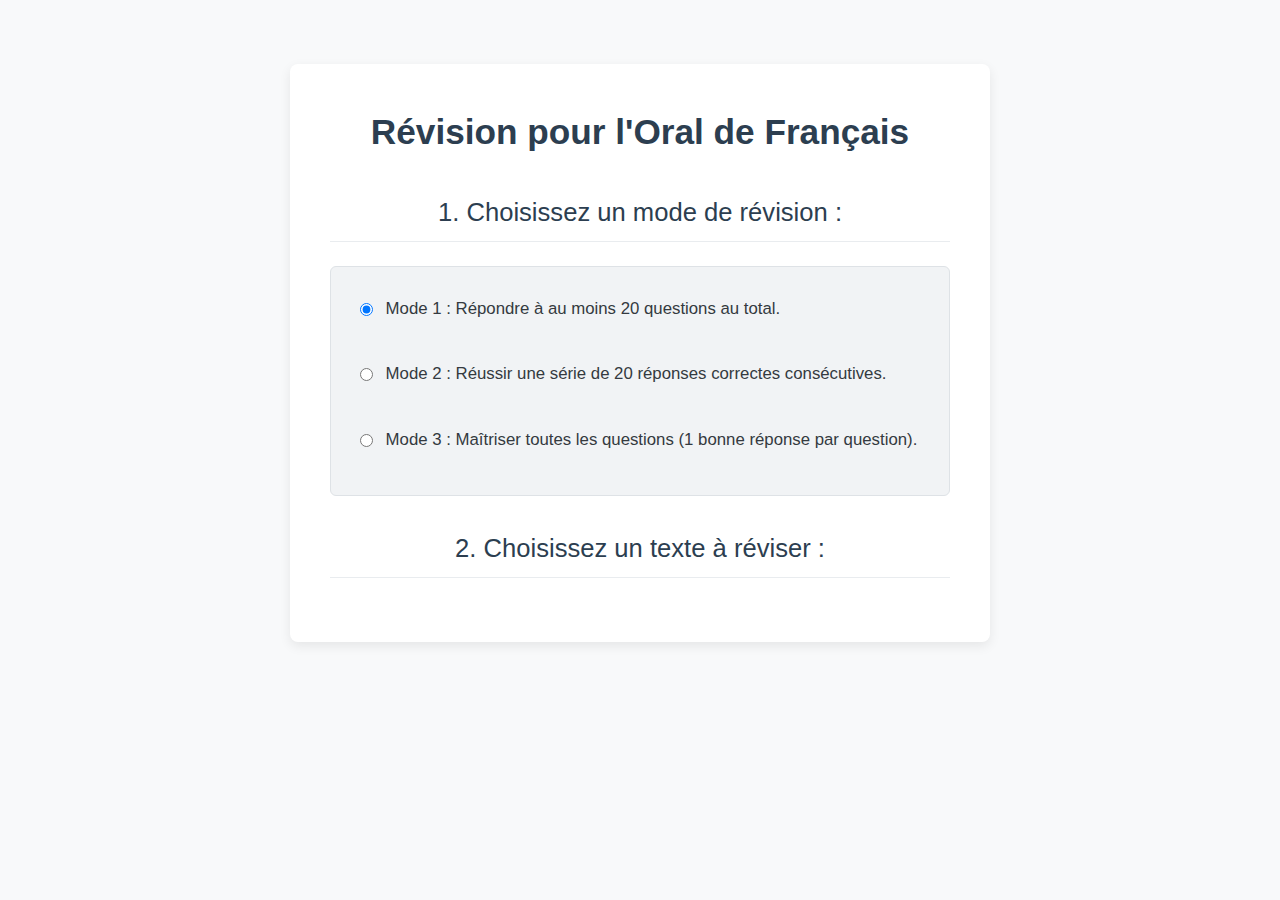
<file: index.html>
<!DOCTYPE html>
<html lang="fr">
<head>
    <meta charset="UTF-8">
    <meta name="viewport" content="width=device-width, initial-scale=1.0">
    <title>Révision Oral Français</title>
    <link rel="stylesheet" href="style.css">
</head>
<body>
    <div class="container">
        <h1>Révision pour l'Oral de Français</h1>

        <!-- Écran de Sélection du Texte et Mode -->
        <div id="selection-screen">
            <h2>1. Choisissez un mode de révision :</h2>
            <div id="mode-selection">
                <label>
                    <input type="radio" name="gameMode" value="total20" checked>
                    Mode 1 : Répondre à au moins 20 questions au total.
                </label>
                <label>
                    <input type="radio" name="gameMode" value="streak20">
                    Mode 2 : Réussir une série de 20 réponses correctes consécutives.
                </label>
                <label> <!-- NOUVELLE OPTION -->
                    <input type="radio" name="gameMode" value="mastery">
                    Mode 3 : Maîtriser toutes les questions (1 bonne réponse par question).
                </label>
            </div>

            <h2>2. Choisissez un texte à réviser :</h2>
            <div id="text-list">
                <!-- Les boutons des textes seront ajoutés ici par JavaScript -->
            </div>
        </div>

        <!-- Écran de Révision -->
        <div id="revision-screen" class="hidden">
             <!-- ... (reste identique) ... -->
             <h2 id="current-text-title"></h2>
            <div id="session-info">
                 Mode : <span id="current-mode-info"></span> |
                 Questions répondues : <span id="questions-answered">0</span> |
                 Série correcte : <span id="correct-streak">0</span> |
                 Score : <span id="current-score">0</span>
                 <!-- Ajout optionnel: Suivi Maîtrise -->
                 | Questions maîtrisées : <span id="mastered-count">0</span> / <span id="total-questions">0</span>
            </div>
            <div id="question-container">
                <p id="question-text"></p>
                <blockquote id="question-extract" class="hidden"></blockquote>
                <div id="answer-options"></div>
            </div>
            <div id="feedback" class="feedback hidden"></div>
            <div id="encouragement" class="encouragement"></div>
            <button id="next-question-btn" class="hidden">Question Suivante</button>
            <button id="back-to-selection-btn">Arrêter et retourner à l'accueil</button>
        </div>

        <!-- Écran de Fin de Session Stylisé -->
        <div id="end-screen" class="hidden">
             <!-- ... (reste identique) ... -->
             <div class="end-screen-content">
                <div id="final-score-display" class="score-display"></div>
                <h2 id="end-title"></h2>
                <p id="end-message-body"></p>
                <div class="end-screen-actions">
                    <button id="restart-btn">Recommencer</button>
                    <button id="home-btn">Retour à l'accueil</button>
                </div>
            </div>
        </div>

    </div> <!-- Fin .container -->

    <script src="script.js"></script>
</body>
</html>
</file>
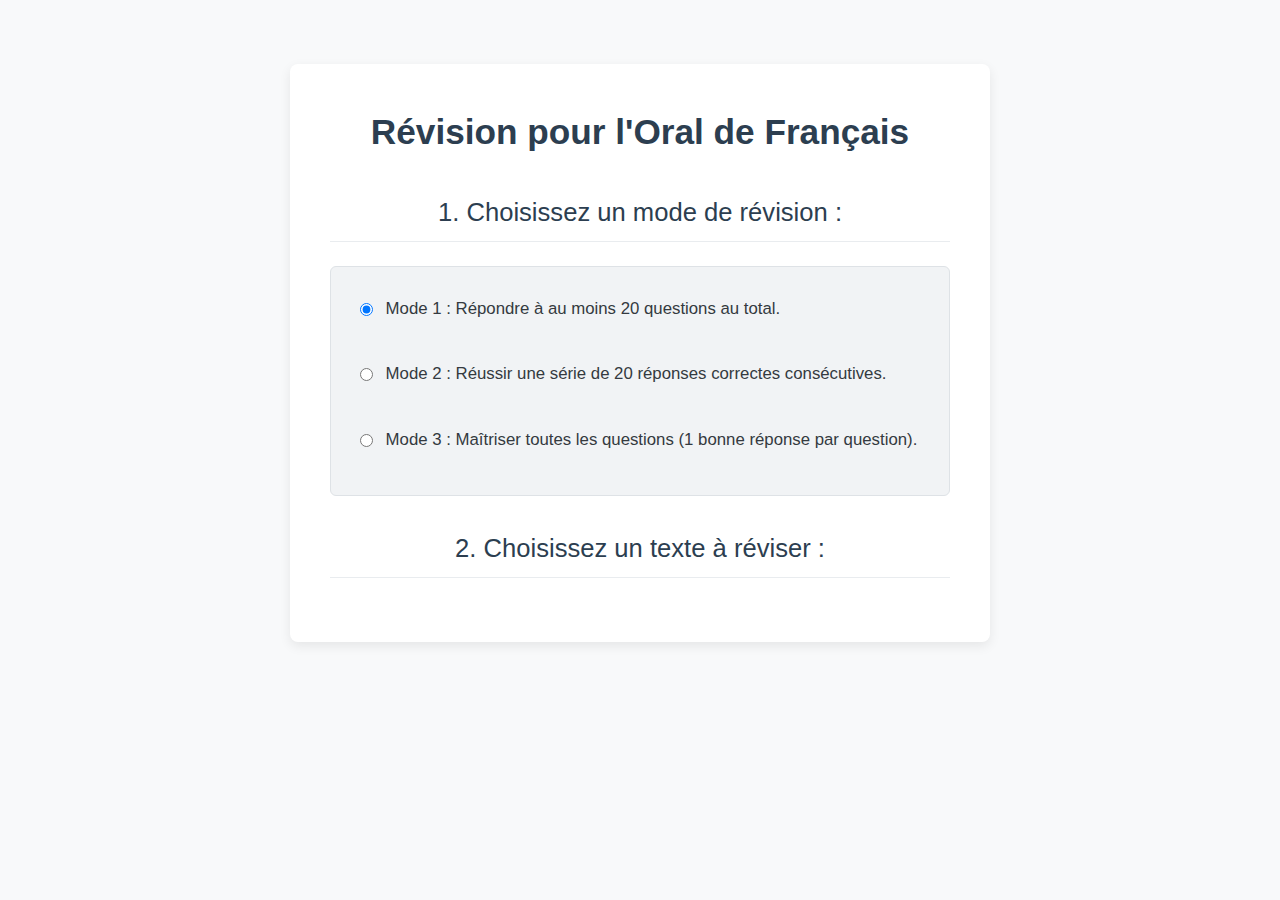
<file: index.html.html>
<!DOCTYPE html>
<html lang="fr">
<head>
    <meta charset="UTF-8">
    <meta name="viewport" content="width=device-width, initial-scale=1.0">
    <title>Révision Oral Français</title>
    <link rel="stylesheet" href="style.css">
</head>
<body>
    <div class="container">
        <h1>Révision pour l'Oral de Français</h1>

        <!-- Écran de Sélection du Texte et Mode -->
        <div id="selection-screen">
            <h2>1. Choisissez un mode de révision :</h2>
            <div id="mode-selection">
                <label>
                    <input type="radio" name="gameMode" value="total20" checked>
                    Mode 1 : Répondre à au moins 20 questions au total.
                </label>
                <label>
                    <input type="radio" name="gameMode" value="streak20">
                    Mode 2 : Réussir une série de 20 réponses correctes consécutives.
                </label>
                <label> <!-- NOUVELLE OPTION -->
                    <input type="radio" name="gameMode" value="mastery">
                    Mode 3 : Maîtriser toutes les questions (1 bonne réponse par question).
                </label>
            </div>

            <h2>2. Choisissez un texte à réviser :</h2>
            <div id="text-list">
                <!-- Les boutons des textes seront ajoutés ici par JavaScript -->
            </div>
        </div>

        <!-- Écran de Révision -->
        <div id="revision-screen" class="hidden">
             <!-- ... (reste identique) ... -->
             <h2 id="current-text-title"></h2>
            <div id="session-info">
                 Mode : <span id="current-mode-info"></span> |
                 Questions répondues : <span id="questions-answered">0</span> |
                 Série correcte : <span id="correct-streak">0</span> |
                 Score : <span id="current-score">0</span>
                 <!-- Ajout optionnel: Suivi Maîtrise -->
                 | Questions maîtrisées : <span id="mastered-count">0</span> / <span id="total-questions">0</span>
            </div>
            <div id="question-container">
                <p id="question-text"></p>
                <blockquote id="question-extract" class="hidden"></blockquote>
                <div id="answer-options"></div>
            </div>
            <div id="feedback" class="feedback hidden"></div>
            <div id="encouragement" class="encouragement"></div>
            <button id="next-question-btn" class="hidden">Question Suivante</button>
            <button id="back-to-selection-btn">Arrêter et retourner à l'accueil</button>
        </div>

        <!-- Écran de Fin de Session Stylisé -->
        <div id="end-screen" class="hidden">
             <!-- ... (reste identique) ... -->
             <div class="end-screen-content">
                <div id="final-score-display" class="score-display"></div>
                <h2 id="end-title"></h2>
                <p id="end-message-body"></p>
                <div class="end-screen-actions">
                    <button id="restart-btn">Recommencer</button>
                    <button id="home-btn">Retour à l'accueil</button>
                </div>
            </div>
        </div>

    </div> <!-- Fin .container -->

    <script src="script.js"></script>
</body>
</html>
</file>
<file: style.css>
/* --- Réinitialisation et Styles de Base --- */
*,
*::before,
*::after {
    box-sizing: border-box;
    margin: 0;
    padding: 0;
}

html {
    font-size: 100%; /* Base pour les unités rem (généralement 16px) */
}

body {
    font-family: -apple-system, BlinkMacSystemFont, "Segoe UI", Roboto, Helvetica, Arial, sans-serif, "Apple Color Emoji", "Segoe UI Emoji", "Segoe UI Symbol";
    line-height: 1.6;
    background-color: #f8f9fa; /* Gris très clair */
    color: #343a40; /* Gris foncé pour texte */
    padding: 1rem; /* Espace sur les bords pour mobile */
}

.container {
    max-width: 700px; /* Largeur max sur grands écrans */
    margin: 1.5rem auto;
    background: #ffffff; /* Fond blanc */
    padding: 1.5rem;
    border-radius: 8px;
    box-shadow: 0 4px 12px rgba(0, 0, 0, 0.08);
}

/* --- Typographie --- */
h1, h2 {
    text-align: center;
    color: #2c3e50; /* Bleu-gris foncé */
    margin-bottom: 1.5rem;
}

h1 {
    font-size: 1.8rem;
    font-weight: 600;
    margin-bottom: 2rem;
}

h2 {
    font-size: 1.4rem;
    font-weight: 500;
    border-bottom: 1px solid #e9ecef; /* Ligne de séparation légère */
    padding-bottom: 0.5rem;
}

p, label, button, span {
    font-size: 1rem;
}

blockquote {
    position: relative; /* Nécessaire pour positionner les pseudo-éléments */
    font-style: italic;
    background-color: #e9ecef; /* Fond gris clair pour extrait */
    border-left: 4px solid #4dabf7; /* Bordure bleue */
    padding: 0.8rem 1.5rem; /* Augmenté padding horizontal pour guillemets */
    margin: 1.2rem 0; /* Augmenté marge verticale */
    border-radius: 4px;
    color: #555;
}

/* Ajout des guillemets décoratifs */
blockquote::before {
    content: '« '; /* Guillemet ouvrant français */
    font-size: 1.2em; /* Taille des guillemets */
    color: #adb5bd; /* Couleur discrète */
    font-weight: bold;
}

blockquote::after {
    content: ' »'; /* Guillemet fermant français */
    font-size: 1.2em;
    color: #adb5bd;
    font-weight: bold;
}


/* --- Écrans et Sections --- */
#selection-screen, #revision-screen {
    /* Styles communs si nécessaire */
}

#mode-selection {
    margin-bottom: 2rem;
    padding: 1rem;
    background-color: #f1f3f5; /* Fond légèrement différent */
    border-radius: 6px;
    border: 1px solid #dee2e6;
}

#mode-selection h2 { /* Style spécifique pour le titre dans la sélection */
     border-bottom: none;
     margin-bottom: 1rem;
     text-align: left;
     font-size: 1.2rem;
}

#mode-selection label {
    display: flex; /* Pour aligner radio et texte */
    align-items: center;
    margin-bottom: 0.8rem;
    cursor: pointer;
    padding: 0.5rem;
    border-radius: 4px;
    transition: background-color 0.2s ease;
}
#mode-selection label:hover {
    background-color: #e9ecef;
}

#mode-selection input[type="radio"] {
    margin-right: 0.8rem;
    flex-shrink: 0; /* Empêche le radio de rétrécir */
}

#text-list {
    margin-top: 1rem; /* Espace après le titre "Choisissez un texte" */
}

#session-info {
    text-align: center;
    margin-bottom: 1.5rem;
    font-size: 0.9rem;
    color: #6c757d; /* Gris moyen */
    padding: 0.7rem;
    background-color: #f8f9fa;
    border-radius: 4px;
    border: 1px solid #dee2e6;
}
#session-info span { /* Pour les valeurs */
    font-weight: 500;
    color: #495057;
}


#question-container {
    margin-bottom: 1.5rem;
    padding: 1.2rem;
    background-color: #f8f9fa; /* Fond subtil */
    border-radius: 6px;
    border: 1px solid #e9ecef;
}

#question-text {
    /* --- Police de la question augmentée --- */
    font-size: 1.3rem; /* Taille augmentée */
    margin-bottom: 1.5rem; /* Marge inférieure augmentée */
    font-weight: 500;
    color: #212529; /* Noir presque pur */
    line-height: 1.5; /* Ajustement interligne si nécessaire */
}

#answer-options {
    margin-top: 1rem; /* Espace au-dessus des options */
}

/* --- Boutons --- */
button {
    display: block;
    width: 100%;
    padding: 0.8rem 1rem;
    /* Marge verticale réduite car gérée spécifiquement pour les options */
    margin: 0.3rem 0;
    font-size: 1rem;
    font-weight: 500;
    text-align: center;
    cursor: pointer;
    border: none;
    border-radius: 6px;
    background-color: #4dabf7; /* Bleu principal */
    color: white;
    transition: background-color 0.2s ease, box-shadow 0.2s ease;
    box-shadow: 0 2px 4px rgba(0, 0, 0, 0.05);
}

button:hover:not(:disabled) {
    background-color: #339af0; /* Bleu plus foncé */
    box-shadow: 0 3px 6px rgba(0, 0, 0, 0.08);
}
button:active:not(:disabled) {
     background-color: #1c7ed6; /* Encore plus foncé */
}

/* Boutons spécifiques */
#answer-options button {
    background-color: #f1f3f5; /* Fond neutre pour les options */
    color: #343a40;
    border: 1px solid #dee2e6;
    text-align: left; /* Aligner le texte à gauche pour options longues */
    padding-left: 1.5rem; /* Espace pour la lettre A, B, C... */
    /* --- Marge inférieure pour saut de ligne --- */
    margin-bottom: 0.8rem; /* Espace entre chaque bouton de réponse */
}
#answer-options button:last-child {
    margin-bottom: 0; /* Pas de marge après le dernier bouton */
}

#answer-options button:hover:not(:disabled) {
    background-color: #e9ecef;
     border-color: #adb5bd;
}

#answer-options button.vf-true {
    background-color: #d3f9d8; /* Vert pâle */
    color: #2b8a3e; /* Vert foncé */
    border-color: #b2f2bb;
}
#answer-options button.vf-true:hover:not(:disabled) {
    background-color: #b2f2bb;
}

#answer-options button.vf-false {
    background-color: #ffe3e3; /* Rouge pâle */
    color: #c92a2a; /* Rouge foncé */
    border-color: #ffc9c9;
}
#answer-options button.vf-false:hover:not(:disabled) {
    background-color: #ffc9c9;
}

#next-question-btn {
    background-color: #51cf66; /* Vert pour "Suivant" */
    margin-top: 1.5rem; /* Plus d'espace au-dessus */
}
#next-question-btn:hover:not(:disabled) {
    background-color: #40c057;
}

#back-to-selection-btn {
    background-color: #adb5bd; /* Gris pour "Retour" */
    color: #fff;
    margin-top: 0.5rem; /* Moins d'espace que le bouton suivant */
}
#back-to-selection-btn:hover:not(:disabled) {
    background-color: #868e96;
}

/* État désactivé */
button:disabled {
    background-color: #ced4da;
    color: #6c757d;
    cursor: not-allowed;
    opacity: 0.7;
    box-shadow: none;
}
#answer-options button:disabled { /* Spécifique pour options désactivées */
     background-color: #e9ecef; /* Fond plus clair désactivé */
     color: #adb5bd;
     border-color: #dee2e6;
     opacity: 0.8;
}
#answer-options button:disabled:hover {
     background-color: #e9ecef; /* Reste pareil au survol */
     border-color: #dee2e6;
}


/* --- Feedback et Messages --- */
.feedback {
    padding: 1rem;
    margin-top: 1.5rem;
    border-radius: 6px;
    font-weight: 500; /* Moins gras que bold */
    border: 1px solid transparent; /* Base pour éviter saut */
}

.feedback.correct {
    background-color: #e6fcf5; /* Vert très pâle */
    color: #087f5b; /* Vert foncé */
    border-color: #c3fae8;
}

.feedback.incorrect {
    background-color: #fff5f5; /* Rouge très pâle */
    color: #e03131; /* Rouge foncé */
    border-color: #ffe3e3;
}

.feedback p { /* Style pour l'explication */
    margin: 0.5rem 0 0 0;
    font-weight: normal;
    font-style: italic;
    font-size: 0.9rem;
    color: #495057; /* Gris un peu plus foncé pour explication */
}

.encouragement {
    margin-top: 1rem;
    font-style: italic;
    color: #868e96; /* Gris moyen */
    text-align: center;
    min-height: 1.2em; /* Pour éviter les sauts de page */
    font-size: 0.95rem;
}

/* --- Utilitaires --- */
.hidden {
    display: none !important; /* !important pour forcer masquage */
}

/* --- Responsivité --- */
/* Styles pour écrans plus larges (tablettes et ordinateurs) */
@media (min-width: 768px) {
    body {
        padding: 2rem;
    }

    .container {
        padding: 2.5rem;
        margin: 2rem auto;
    }

    h1 {
        font-size: 2.2rem;
    }

    h2 {
        font-size: 1.6rem;
    }

    p, label, button, span {
        font-size: 1.05rem; /* Légèrement plus grand */
    }

    #question-text {
        font-size: 1.4rem; /* Encore plus grand sur desktop */
    }

    #mode-selection label {
         padding: 0.8rem;
    }
}

/* --- Styles pour l'Écran de Fin --- */
#end-screen {
    /* Cache par défaut, mais sera affiché via JS */
    padding: 2rem 1rem;
    margin-top: 1.5rem;
    text-align: center; /* Centre tout le texte à l'intérieur */
    /* Styles similaires au container principal ou distincts si souhaité */
    /* background: #fff; */
    /* border-radius: 8px; */
    /* box-shadow: 0 4px 12px rgba(0, 0, 0, 0.08); */
}

.end-screen-content {
    max-width: 550px; /* Limite la largeur du contenu pour lisibilité */
    margin: 0 auto; /* Centre le bloc de contenu */
}

/* Style pour la NOTE finale */
#final-score-display {
    font-size: 2.8rem; /* Grande taille */
    font-weight: bold; /* Gras */
    color: #1971c2; /* Couleur bleue marquée */
    margin-bottom: 1.2rem;
    padding: 0.5rem 1rem;
    background-color: #e7f5ff; /* Fond bleu très pâle */
    border-radius: 6px;
    display: inline-block; /* Ajuste le fond au contenu */
}

/* Style pour le TITRE (Bravo, Oups...) */
#end-title {
    font-size: 1.9rem;
    color: #2c3e50;
    margin-bottom: 1rem;
    border-bottom: none; /* Pas de ligne sous ce titre */
}

/* Style pour le MESSAGE détaillé */
#end-message-body {
    font-size: 1.1rem;
    color: #495057;
    line-height: 1.7;
    /* --- SAUT DE LIGNE avant les boutons --- */
    margin-bottom: 2.5rem; /* Espace augmenté avant les boutons */
}

/* Conteneur pour les boutons de fin */
.end-screen-actions {
    display: flex;
    flex-direction: column; /* Boutons l'un sous l'autre par défaut */
    gap: 0.8rem; /* Espace entre les boutons */
    width: 100%;
    max-width: 320px; /* Limite largeur boutons sur mobile */
    margin: 0 auto; /* Centre la div des boutons */
}

.end-screen-actions button {
    width: 100%; /* Pleine largeur dans leur conteneur */
    padding: 0.9rem 1rem; /* Boutons un peu plus grands */
}

/* Couleurs spécifiques boutons de fin */
#restart-btn {
    background-color: #51cf66; /* Vert */
    color: white;
}
#restart-btn:hover {
    background-color: #40c057;
}

#home-btn {
    background-color: #adb5bd; /* Gris */
    color: white;
}
#home-btn:hover {
    background-color: #868e96;
}

/* Ajustements responsifs pour l'écran de fin */
@media (min-width: 768px) {
    #end-screen {
        padding: 3rem 1.5rem;
    }

    #final-score-display {
        font-size: 3.2rem;
    }

     #end-title {
        font-size: 2.1rem;
    }

    #end-message-body {
        font-size: 1.2rem;
        margin-bottom: 3rem; /* Encore plus d'espace */
    }

    /* Boutons côte à côte sur écran large */
    .end-screen-actions {
       flex-direction: row;
       justify-content: center;
       max-width: 480px;
    }
    .end-screen-actions button {
        width: auto; /* Largeur auto pour s'adapter au texte */
        padding: 0.9rem 1.8rem; /* Plus de padding horizontal */
    }
}
</file>
